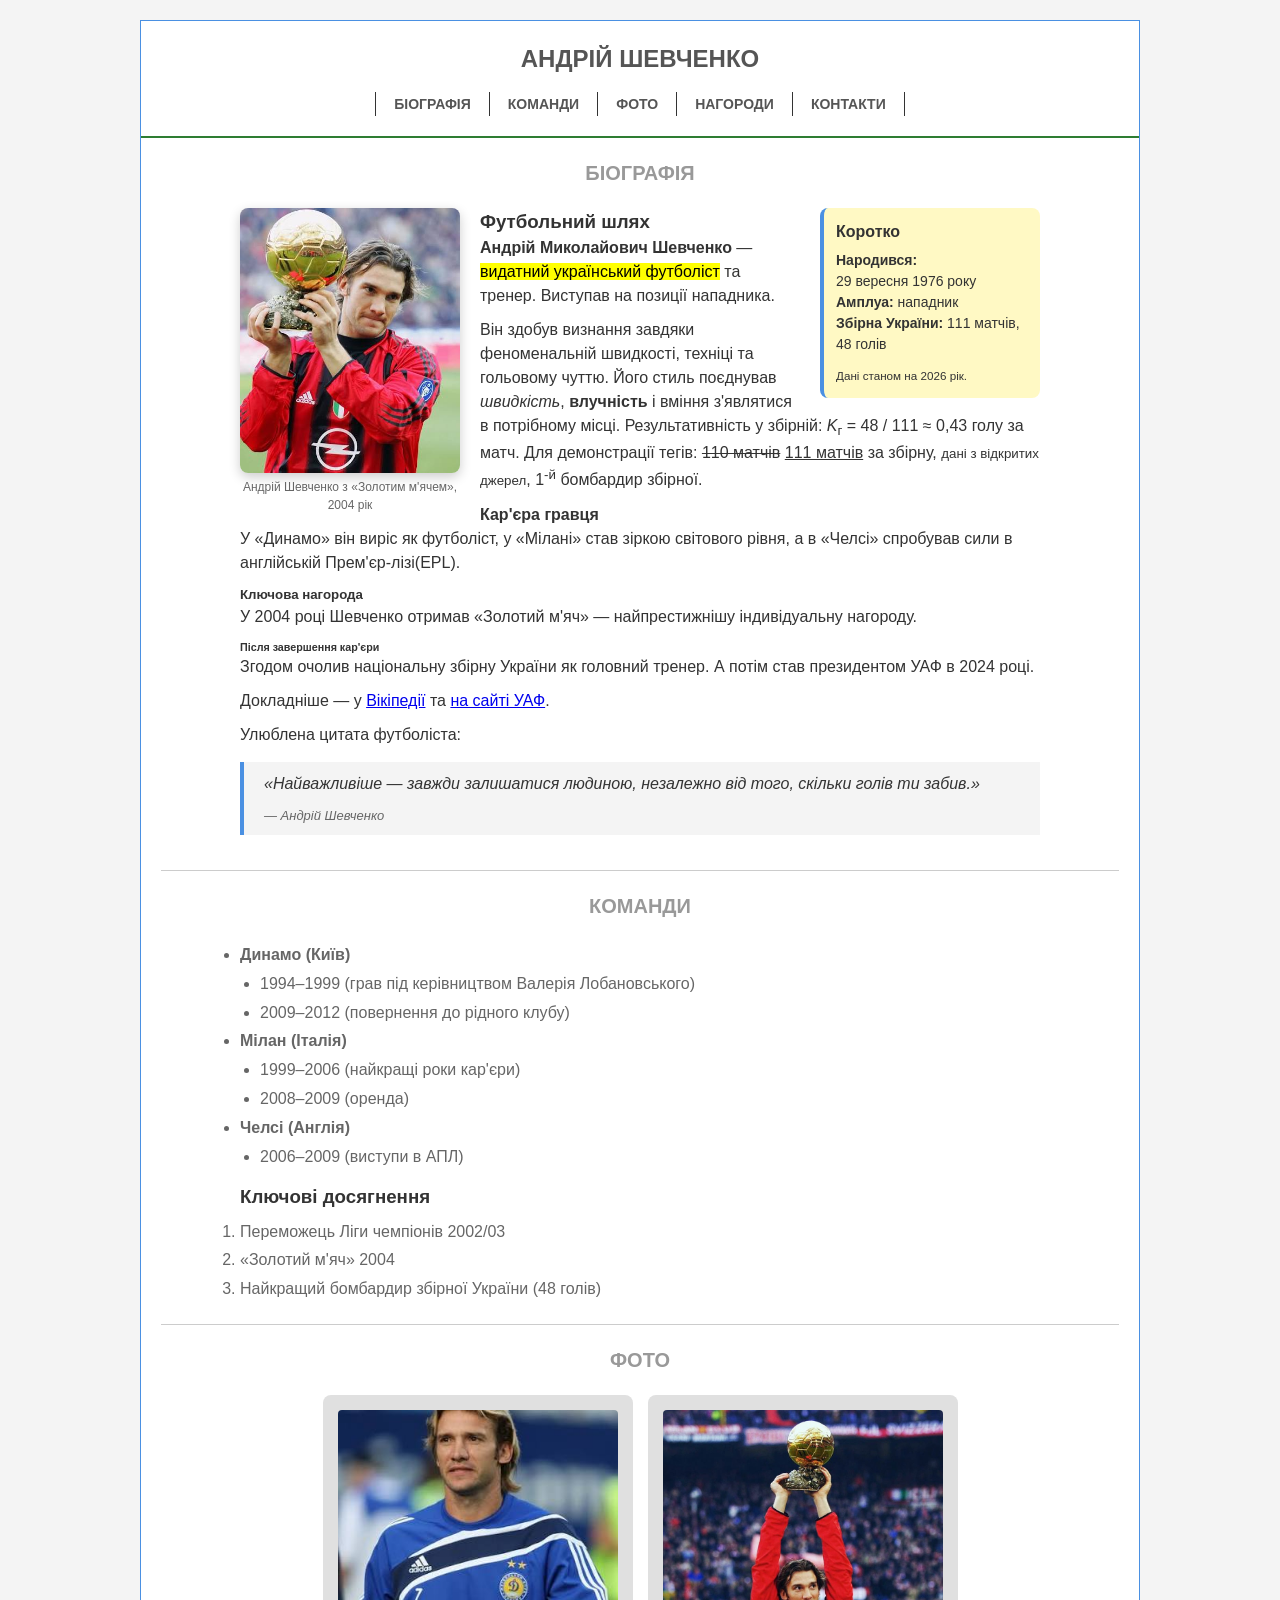
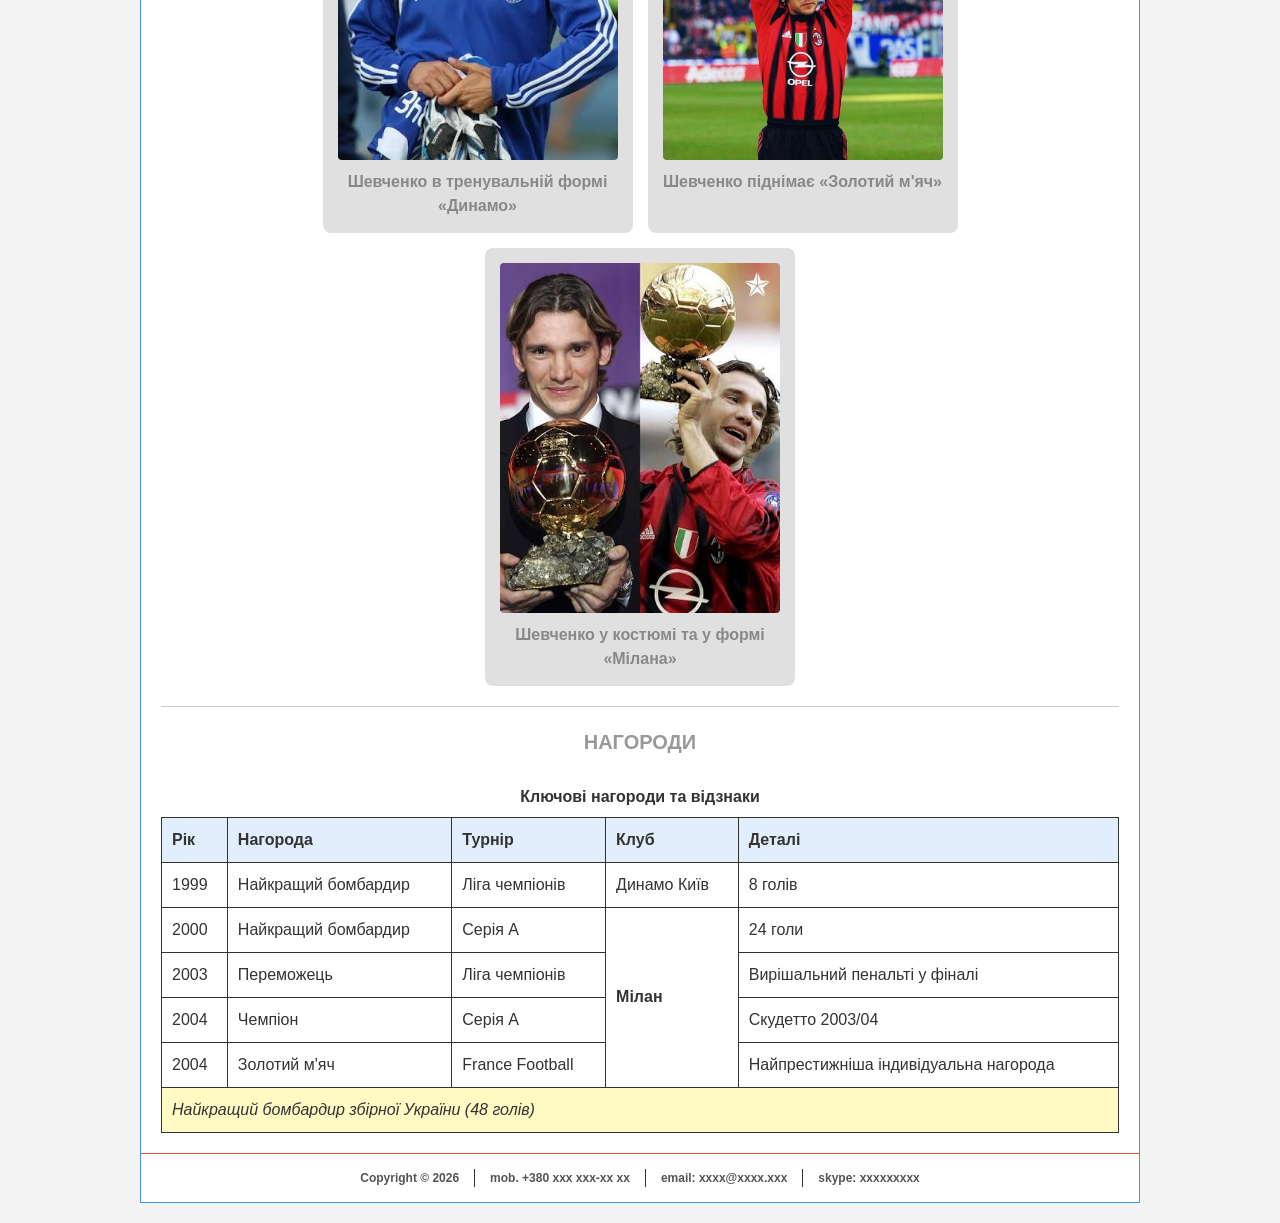
<file: index.html>
<!DOCTYPE html>
<html lang="uk">
<head>
    <meta charset="UTF-8">
    <meta name="viewport" content="width=device-width, initial-scale=1.0">
    <meta name="description" content="Андрій Шевченко — видатний український футболіст і тренер. Біографія, команди, фото та нагороди.">
    <meta name="keywords" content="Андрій Шевченко, футбол, Динамо Київ, Мілан, Золотий м'яч">
    <meta name="author" content="Карпов Михайло Ігорович">
    <title>Андрій Шевченко | Головна</title>
    <link rel="stylesheet" href="css/styles.css">
</head>
<body>
    <a href="#main" class="skip-link">Перейти до контенту</a>

    <div class="page">
        <!-- Шапка сайту -->
        <header class="header">
            <h1 class="header__title">АНДРІЙ ШЕВЧЕНКО</h1>
            <nav class="nav" aria-label="Головне меню">
                <ul class="nav__list">
                    <li class="nav__item"><a class="nav__link" href="#bio">Біографія</a></li>
                    <li class="nav__item"><a class="nav__link" href="#teams">Команди</a></li>
                    <li class="nav__item"><a class="nav__link" href="#photos">Фото</a></li>
                    <li class="nav__item"><a class="nav__link" href="#awards">Нагороди</a></li>
                    <li class="nav__item"><a class="nav__link" href="contact.html">Контакти</a></li>
                </ul>
            </nav>
        </header>

        <main id="main">
            <!-- Біографія -->
            <section id="bio" class="section">
                <h2 class="section__title">Біографія</h2>
                <div class="section__content">
                    <figure class="portrait">
                        <img class="portrait__img" src="images/sheva-main.jpg" alt="Андрій Шевченко з «Золотим м'ячем» у формі «Мілана»">
                        <figcaption class="portrait__caption">Андрій Шевченко з «Золотим м'ячем», 2004 рік</figcaption>
                    </figure>

                    <aside class="facts" aria-label="Коротка довідка">
                        <h3 class="facts__title">Коротко</h3>
                        <p>
                            <strong>Народився:</strong><br>
                            29 вересня 1976 року<br>
                            <strong>Амплуа:</strong> нападник<br>
                            <strong>Збірна України:</strong> 111 матчів, 48 голів
                        </p>
                        <small>Дані станом на 2026 рік.</small>
                    </aside>

                    <article>
                        <h3>Футбольний шлях</h3>
                        <p><strong>Андрій Миколайович Шевченко</strong> — <mark>видатний український футболіст</mark> та тренер. Виступав на позиції нападника.</p>
                        <p>Він здобув визнання завдяки феноменальній швидкості, техніці та гольовому чуттю. Його стиль поєднував <em>швидкість</em>, <strong>влучність</strong> і вміння з'являтися в потрібному місці. Результативність у збірній: <i>K</i><sub>г</sub> = 48 / 111 ≈ 0,43 голу за матч. Для демонстрації тегів: <del>110 матчів</del> <ins>111 матчів</ins> за збірну, <small>дані з відкритих джерел</small>, 1<sup>-й</sup> бомбардир збірної.</p>

                        <h4>Кар'єра гравця</h4>
                        <p>У «Динамо» він виріс як футболіст, у «Мілані» став зіркою світового рівня, а в «Челсі» спробував сили в англійській Прем'єр-лізі(EPL).</p>

                        <h5>Ключова нагорода</h5>
                        <p>У 2004 році Шевченко отримав «Золотий м'яч» — найпрестижнішу індивідуальну нагороду.</p>

                        <h6>Після завершення кар'єри</h6>
                        <p>Згодом очолив національну збірну України як головний тренер. А потім став президентом УАФ в 2024 році.</p>
                        <p>Докладніше — у <a href="https://uk.wikipedia.org/wiki/Шевченко_Андрій_Миколайович" target="_blank" rel="noopener">Вікіпедії</a> та <a href="https://uaf.ua/about-uaf/executive/71" target="_blank" rel="noopener">на сайті УАФ</a>.</p>
                    </article>

                    <p>Улюблена цитата футболіста:</p>
                    <blockquote class="quote" cite="https://uk.wikipedia.org/wiki/Шевченко_Андрій_Миколайович">
                        <p><q>Найважливіше — завжди залишатися людиною, незалежно від того, скільки голів ти забив.</q></p>
                        <cite class="quote__cite">— Андрій Шевченко</cite>
                    </blockquote>
                </div>
            </section>

            <hr class="divider">

            <!-- Команди -->
            <section id="teams" class="section">
                <h2 class="section__title">Команди</h2>
                <div class="section__content">
                    <ul class="teams-list">
                        <li><strong>Динамо (Київ)</strong>
                            <ul>
                                <li>1994–1999 (грав під керівництвом Валерія Лобановського)</li>
                                <li>2009–2012 (повернення до рідного клубу)</li>
                            </ul>
                        </li>
                        <li><strong>Мілан (Італія)</strong>
                            <ul>
                                <li>1999–2006 (найкращі роки кар'єри)</li>
                                <li>2008–2009 (оренда)</li>
                            </ul>
                        </li>
                        <li><strong>Челсі (Англія)</strong>
                            <ul>
                                <li>2006–2009 (виступи в АПЛ)</li>
                            </ul>
                        </li>
                    </ul>

                    <h3 class="subheading">Ключові досягнення</h3>
                    <ol class="teams-list">
                        <li>Переможець Ліги чемпіонів 2002/03</li>
                        <li>«Золотий м'яч» 2004</li>
                        <li>Найкращий бомбардир збірної України (48 голів)</li>
                    </ol>
                </div>
            </section>

            <hr class="divider">

            <!-- Фото -->
            <section id="photos" class="section">
                <h2 class="section__title">Фото</h2>
                <div class="gallery">
                    <!-- 1. Звичайна картинка -->
                    <figure class="gallery__item">
                        <img class="gallery__img" src="images/sheva1.jpg" alt="Андрій Шевченко в тренувальній формі «Динамо»" width="280" height="350">
                        <figcaption>Шевченко в тренувальній формі «Динамо»</figcaption>
                    </figure>

                    <!-- 2. Картинка-посилання -->
                    <figure class="gallery__item">
                        <a class="gallery__link" href="https://uk.wikipedia.org/wiki/Шевченко_Андрій_Миколайович" target="_blank" rel="noopener">
                            <img class="gallery__img" src="images/sheva2.jpg" alt="Андрій Шевченко піднімає «Золотий м'яч» — перейти до Вікіпедії" width="280" height="350">
                        </a>
                        <figcaption>Шевченко піднімає «Золотий м'яч» </figcaption>
                    </figure>

                    <!-- 3. Картинка з картою зон (розмір 280×350 фіксований, тому координати точні) -->
                    <figure class="gallery__item">
                        <img class="gallery__img" src="images/sheva3.jpg" alt="Колаж: Шевченко у костюмі та у формі «Мілана»" width="280" height="350" usemap="#shevamap">
                        <map name="shevamap">
                            <area shape="rect" coords="0,0,140,350" href="https://uk.wikipedia.org/wiki/Шевченко_Андрій_Миколайович" target="_blank" rel="noopener" alt="Біографія Андрія Шевченка">
                            <area shape="rect" coords="140,0,280,350" href="https://uk.wikipedia.org/wiki/Мілан_(футбольний_клуб)" target="_blank" rel="noopener" alt="ФК «Мілан»">
                        </map>
                        <figcaption>Шевченко у костюмі та у формі «Мілана»</figcaption>
                    </figure>
                </div>
            </section>

            <hr class="divider">

            <!-- Нагороди -->
            <section id="awards" class="section">
                <h2 class="section__title">Нагороди</h2>
                <table class="awards">
                    <caption class="awards__caption">Ключові нагороди та відзнаки</caption>
                    <thead>
                        <tr>
                            <th scope="col">Рік</th>
                            <th scope="col">Нагорода</th>
                            <th scope="col">Турнір</th>
                            <th scope="col">Клуб</th>
                            <th scope="col">Деталі</th>
                        </tr>
                    </thead>
                    <tbody>
                        <tr>
                            <td>1999</td>
                            <td>Найкращий бомбардир</td>
                            <td>Ліга чемпіонів</td>
                            <td>Динамо Київ</td>
                            <td>8 голів</td>
                        </tr>
                        <tr>
                            <td>2000</td>
                            <td>Найкращий бомбардир</td>
                            <td>Серія A</td>
                            <th scope="rowgroup" rowspan="4">Мілан</th>
                            <td>24 голи</td>
                        </tr>
                        <tr>
                            <td>2003</td>
                            <td>Переможець</td>
                            <td>Ліга чемпіонів</td>
                            <td>Вирішальний пенальті у фіналі</td>
                        </tr>
                        <tr>
                            <td>2004</td>
                            <td>Чемпіон</td>
                            <td>Серія A</td>
                            <td>Скудетто 2003/04</td>
                        </tr>
                        <tr>
                            <td>2004</td>
                            <td>Золотий м'яч</td>
                            <td>France Football</td>
                            <td>Найпрестижніша індивідуальна нагорода</td>
                        </tr>
                    </tbody>
                    <tfoot>
                        <tr>
                            <td colspan="5" class="awards__merged"><em>Найкращий бомбардир збірної України (48 голів)</em></td>
                        </tr>
                    </tfoot>
                </table>
            </section>
        </main>

        <!-- Підвал -->
        <footer class="footer">
            <ul class="footer__list">
                <li class="footer__item">Copyright &copy; 2026</li>
                <li class="footer__item">mob. +380 xxx xxx-xx xx</li>
                <li class="footer__item">email: xxxx@xxxx.xxx</li>
                <li class="footer__item">skype: xxxxxxxxx</li>
            </ul>
        </footer>
    </div>
</body>
</html>
</file>
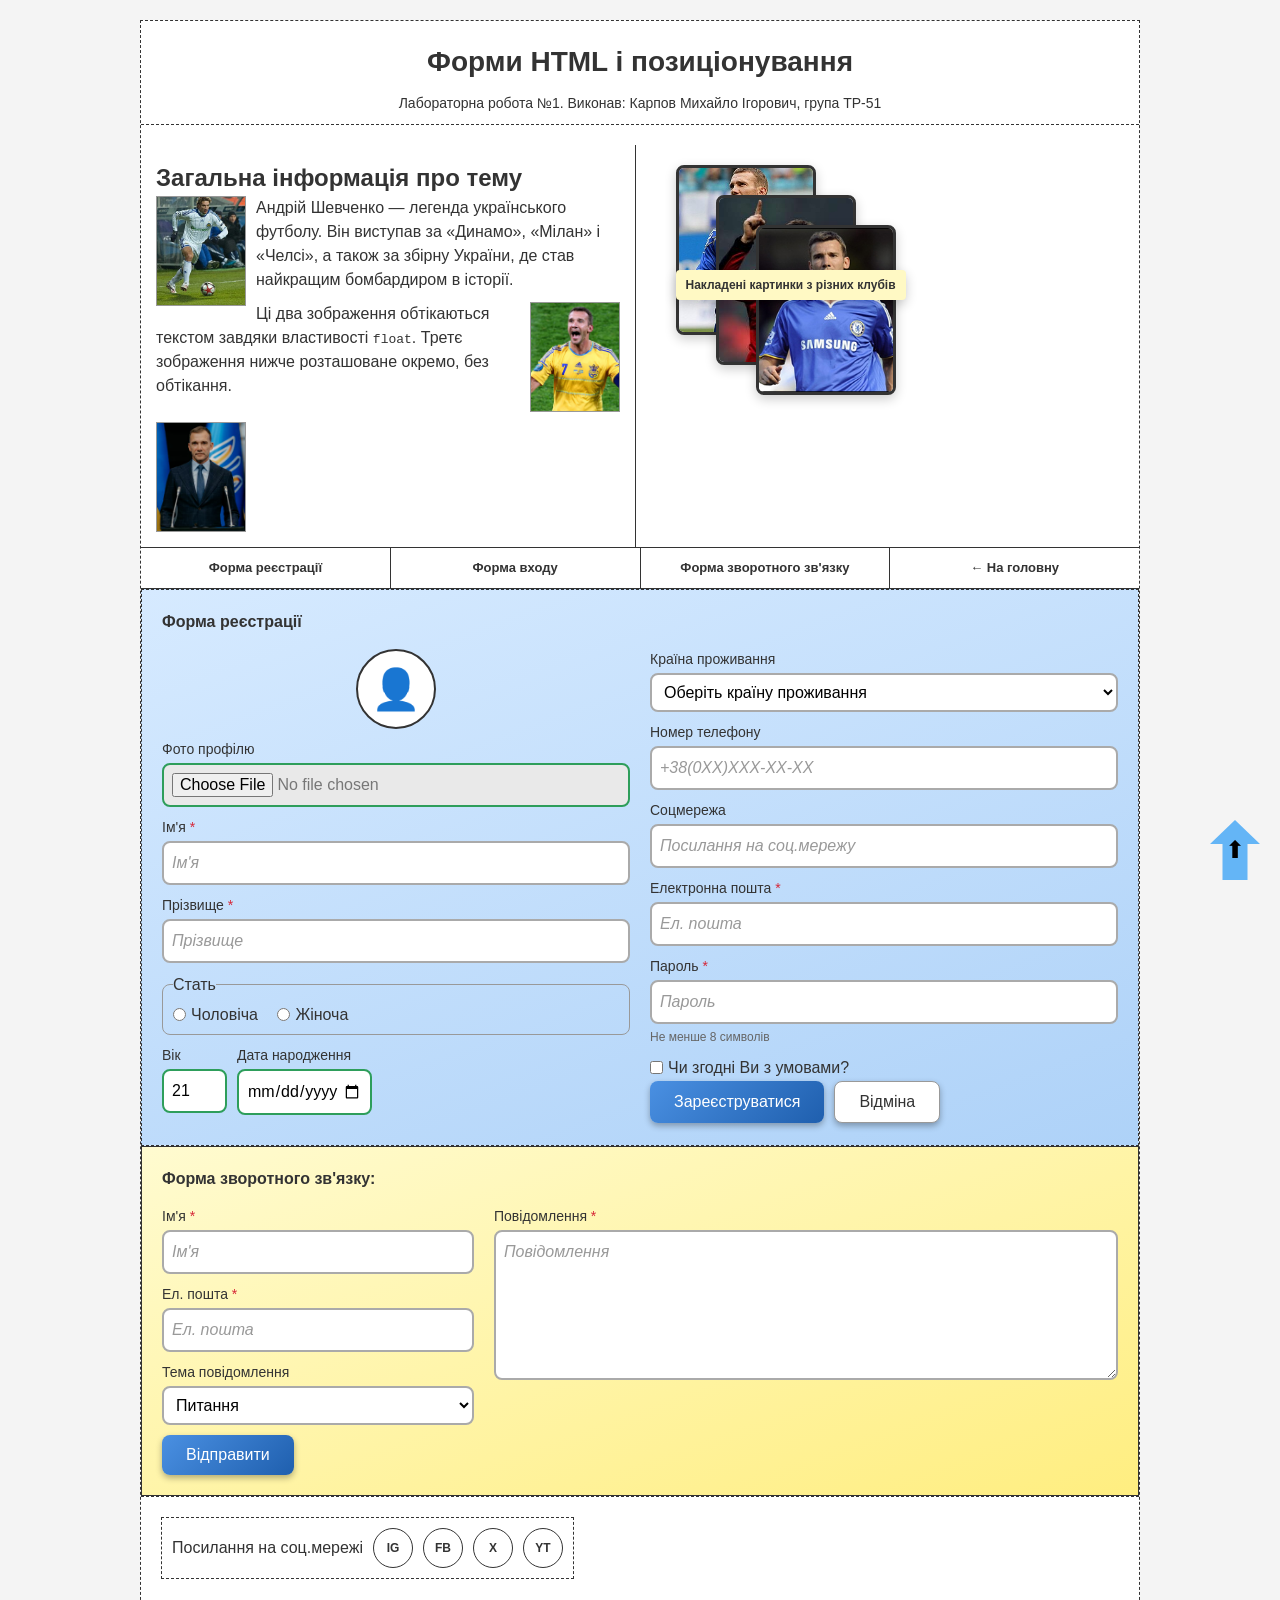
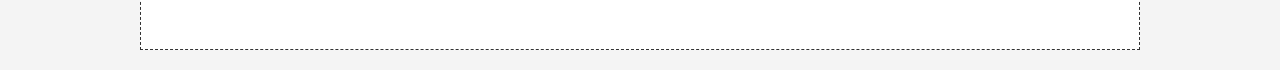
<file: contact.html>
<!DOCTYPE html>
<html lang="uk">
<head>
    <meta charset="UTF-8">
    <meta name="viewport" content="width=device-width, initial-scale=1.0">
    <meta name="description" content="Форми реєстрації, входу та зворотного зв'язку на сайті про Андрія Шевченка.">
    <meta name="author" content="Карпов Михайло Ігорович">
    <title>Форми HTML і позиціонування</title>
    <link rel="stylesheet" href="css/styles.css">
</head>
<body id="top">
    <a href="#main" class="skip-link">Перейти до контенту</a>

    <div class="page page--contact">
        <header>
            <h1 class="page-title">Форми HTML і позиціонування</h1>
            <p class="executor">Лабораторна робота №1. Виконав: Карпов Михайло Ігорович, група ТР-51</p>
        </header>

        <main id="main">
            <!-- Верхній блок: float та absolute -->
            <section class="top-layout">
                <article class="top-layout__text clearfix">
                    <h2>Загальна інформація про тему</h2>
                    <img class="float-img float-img--left" src="images/sheva-float1.jpg" alt="Шевченко у формі «Динамо» з м'ячем">
                    <p>Андрій Шевченко — легенда українського футболу. Він виступав за «Динамо», «Мілан» і «Челсі», а також за збірну України, де став найкращим бомбардиром в історії.</p>
                    <img class="float-img float-img--right" src="images/sheva-float2.jpg" alt="Шевченко святкує гол у формі збірної України">
                    <p>Ці два зображення обтікаються текстом завдяки властивості <code>float</code>. Третє зображення нижче розташоване окремо, без обтікання.</p>
                    <img class="float-img float-img--none" src="images/sheva-nofloat.png" alt="Шевченко під час виступу на тлі синього прапора">
                </article>

                <aside class="abs-zone" aria-label="Приклад абсолютного позиціонування">
                    <img class="abs-box abs-box--red" src="images/sheva-dynamo.jpg" alt="Шевченко у формі «Динамо»">
                    <img class="abs-box abs-box--blue" src="images/sheva-milan.jpg" alt="Шевченко у формі «Мілана»">
                    <img class="abs-box abs-box--orange" src="images/sheva-chelsea.jpg" alt="Шевченко у формі «Челсі»">
                    <p class="abs-zone__label">Накладені картинки з різних клубів</p>
                </aside>
            </section>

            <!-- Sticky-меню -->
            <nav class="menu" aria-label="Меню форм">
                <ul class="menu__list">
                    <li class="menu__item"><a class="menu__link" href="#registration">Форма реєстрації</a></li>
                    <li class="menu__item"><a class="menu__link" href="#login-modal">Форма входу</a></li>
                    <li class="menu__item"><a class="menu__link" href="#feedback">Форма зворотного зв'язку</a></li>
                    <li class="menu__item"><a class="menu__link" href="index.html">← На головну</a></li>
                </ul>
            </nav>

            <!-- Форма реєстрації -->
            <section id="registration">
                <form class="form form--reg" action="#" method="post" enctype="multipart/form-data">
                    <h2 class="form__title">Форма реєстрації</h2>
                    <div class="form__columns">
                        <div class="form__col">
                            <div class="avatar" aria-hidden="true">👤</div>
                            <label class="form__label" for="avatar">Фото профілю</label>
                            <input type="file" id="avatar" name="avatar" accept="image/*">

                            <label class="form__label form__label--required" for="fname">Ім'я</label>
                            <input type="text" id="fname" name="fname" placeholder="Ім'я" required minlength="2" maxlength="30" autocomplete="given-name">

                            <label class="form__label form__label--required" for="lname">Прізвище</label>
                            <input type="text" id="lname" name="lname" placeholder="Прізвище" required minlength="2" maxlength="30" autocomplete="family-name">

                            <fieldset class="form__group">
                                <legend>Стать</legend>
                                <label class="form__inline"><input type="radio" name="gender" value="male" required> Чоловіча</label>
                                <label class="form__inline"><input type="radio" name="gender" value="female"> Жіноча</label>
                            </fieldset>

                            <div class="form__row">
                                <div>
                                    <label class="form__label" for="age">Вік</label>
                                    <input type="number" id="age" name="age" value="21" min="10" max="99" step="1">
                                </div>
                                <div>
                                    <label class="form__label" for="bdate">Дата народження</label>
                                    <input type="date" id="bdate" name="bdate" min="1920-01-01" max="2016-12-31">
                                </div>
                            </div>
                        </div>

                        <div class="form__col">
                            <label class="form__label" for="country">Країна проживання</label>
                            <select id="country" name="country">
                                <option value="">Оберіть країну проживання</option>
                                <optgroup label="Європа">
                                    <option value="ua">Україна</option>
                                    <option value="pl">Польща</option>
                                    <option value="it">Італія</option>
                                </optgroup>
                                <optgroup label="Інші">
                                    <option value="us">США</option>
                                    <option value="ca">Канада</option>
                                </optgroup>
                            </select>

                            <label class="form__label" for="phone">Номер телефону</label>
                            <input type="tel" id="phone" name="phone" placeholder="+38(0XX)XXX-XX-XX" pattern="\+38\(0\d{2}\)\d{3}-\d{2}-\d{2}" title="Формат: +38(0XX)XXX-XX-XX" autocomplete="tel">

                            <label class="form__label" for="social">Соцмережа</label>
                            <input type="url" id="social" name="social" placeholder="Посилання на соц.мережу">

                            <label class="form__label form__label--required" for="email">Електронна пошта</label>
                            <input type="email" id="email" name="email" placeholder="Ел. пошта" required autocomplete="email">

                            <label class="form__label form__label--required" for="password">Пароль</label>
                            <input type="password" id="password" name="password" placeholder="Пароль" required minlength="8" aria-describedby="password-hint" autocomplete="new-password">
                            <small class="form__hint" id="password-hint">Не менше 8 символів</small>

                            <label class="form__inline"><input type="checkbox" name="terms" value="yes" required> Чи згодні Ви з умовами?</label>

                            <div class="form__actions">
                                <button type="submit" class="btn">Зареєструватися</button>
                                <button type="reset" class="btn btn--light">Відміна</button>
                            </div>
                        </div>
                    </div>
                </form>
            </section>

            <!-- Форма зворотного зв'язку -->
            <section id="feedback">
                <form class="form form--feedback" action="#" method="post">
                    <h2 class="form__title">Форма зворотного зв'язку:</h2>
                    <div class="form__columns">
                        <div class="form__col">
                            <label class="form__label form__label--required" for="fb-name">Ім'я</label>
                            <input type="text" id="fb-name" name="name" placeholder="Ім'я" required>

                            <label class="form__label form__label--required" for="fb-email">Ел. пошта</label>
                            <input type="email" id="fb-email" name="email" placeholder="Ел. пошта" required>

                            <label class="form__label" for="fb-topic">Тема повідомлення</label>
                            <select id="fb-topic" name="topic">
                                <option value="question">Питання</option>
                                <option value="suggestion">Пропозиція</option>
                                <option value="error">Помилка на сайті</option>
                            </select>

                            <button type="submit" class="btn">Відправити</button>
                        </div>
                        <div class="form__col form__col--wide">
                            <label class="form__label form__label--required" for="fb-message">Повідомлення</label>
                            <textarea id="fb-message" name="message" placeholder="Повідомлення" required minlength="10" maxlength="500"></textarea>
                        </div>
                    </div>
                </form>
            </section>
        </main>

        <!-- Підвал -->
        <footer class="contact-footer">
            <nav class="socials" aria-label="Соціальні мережі">
                <span>Посилання на соц.мережі</span>
                <a class="socials__link" href="https://www.instagram.com/" target="_blank" rel="noopener" aria-label="Instagram">IG</a>
                <a class="socials__link" href="https://www.facebook.com/" target="_blank" rel="noopener" aria-label="Facebook">FB</a>
                <a class="socials__link" href="https://x.com/" target="_blank" rel="noopener" aria-label="X">X</a>
                <a class="socials__link" href="https://www.youtube.com/" target="_blank" rel="noopener" aria-label="YouTube">YT</a>
            </nav>
        </footer>
    </div>

    <!-- Модальне вікно входу (position: fixed, відкривається через :target) -->
    <div class="modal" id="login-modal" role="dialog" aria-modal="true" aria-labelledby="login-title">
        <form class="form form--login modal__box" action="#" method="post">
            <a class="modal__close" href="#registration" aria-label="Закрити вікно">&times;</a>
            <h2 class="form__title" id="login-title">Форма входу:</h2>
            <label class="form__label" for="login">Логін</label>
            <input type="text" id="login" name="login" placeholder="Логін" required autocomplete="username">
            <label class="form__label" for="login-password">Пароль</label>
            <input type="password" id="login-password" name="password" placeholder="Пароль" required autocomplete="current-password">
            <button type="submit" class="btn">Вхід</button>
        </form>
    </div>

    <!-- Кнопка «вгору» (завжди на місці екрану) -->
    <a href="#top" class="btn-up" aria-label="Нагору">⬆</a>
</body>
</html>
</file>
<file: css/styles.css>
:root {
    --color-text: #333;
    --color-muted: #666;
    --color-bg: #f4f4f4;
    --color-white: #fff;
    --color-border: #333;
    --color-blue: #4a90e2;
    --color-green: #2e7d32;
    --color-red: #e74c3c;
    --color-yellow: #fff9c4;
    --color-ok: #2e9e5b;
    --color-error: #d62839;
    --radius: 8px;
    --shadow: 0 4px 12px rgba(0, 0, 0, 0.2);
    --gap: 20px;
}


/* БАЗОВІ СТИЛІ */
* {
    margin: 0;
    padding: 0;
    box-sizing: border-box;
}

html {
    scroll-behavior: smooth;
    scroll-padding-top: 60px;
}

body {
    padding: var(--gap);
    font-family: Arial, sans-serif;
    line-height: 1.5;
    color: var(--color-text);
    background-color: var(--color-bg);
}

img {
    max-width: 100%;
}

p {
    margin-bottom: 10px;
}


/* СПІЛЬНІ БЛОКИ*/

/*Контейнер сторінки */
.page {
    position: relative;
    max-width: 1000px;
    margin: 0 auto;
    background: var(--color-white);
    border: 1px solid var(--color-blue);
}

.page--contact {
    padding-bottom: 50px;
    border: 1px dashed var(--color-border);
}

/* Шапка */
.header {
    padding: var(--gap);
    text-align: center;
    border-bottom: 2px solid var(--color-green);
}

.header__title {
    margin-bottom: 15px;
    font-size: 24px;
    color: #555;
}

/* Головне меню */
.nav__list {
    display: flex;
    flex-wrap: wrap;
    justify-content: center;
    list-style: none;
}

.nav__item {
    padding: 0 18px;
    border-left: 1px solid var(--color-border);
}

.nav__item:last-child {
    border-right: 1px solid var(--color-border);
}

.nav__link {
    font-size: 14px;
    font-weight: bold;
    text-transform: uppercase;
    text-decoration: none;
    color: #555;
}

.nav__link:hover,
.nav__link:focus-visible {
    color: var(--color-blue);
}

/* Розділ */
.section {
    padding: var(--gap);
    text-align: center;
}

.section__title {
    margin-bottom: var(--gap);
    font-size: 20px;
    text-transform: uppercase;
    color: #999;
}

.section__content {
    max-width: 800px;
    margin: 0 auto;
    text-align: left;
}

/*  Роздільник  */
.divider {
    margin: 0 var(--gap);
    border: 0;
    border-top: 1px solid #ccc;
}

/*  Підвал  */
.footer {
    padding: 15px;
    border-top: 1px solid var(--color-red);
    font-size: 12px;
    font-weight: bold;
    text-align: center;
    color: #555;
}

.footer__list {
    display: flex;
    flex-wrap: wrap;
    justify-content: center;
    list-style: none;
}

.footer__item {
    padding: 0 15px;
    border-left: 1px solid var(--color-border);
}

.footer__item:first-child {
    border-left: 0;
}

/*  Посилання для клавіатурної навігації */
.skip-link {
    position: absolute;
    top: -50px;
    left: 10px;
    padding: 8px 14px;
    background: var(--color-yellow);
    z-index: 300;
}

.skip-link:focus {
    top: 10px;
}


/*  СТОРІНКА index.html */

/*  Біографія  */
.portrait {
    float: left;
    width: 220px;
    margin: 0 20px 10px 0;
}

.portrait__img {
    display: block;
    width: 100%;
    border-radius: var(--radius);
    box-shadow: var(--shadow);
}

.portrait__caption {
    margin-top: 5px;
    font-size: 12px;
    text-align: center;
    color: var(--color-muted);
}

.facts {
    float: right;
    width: 220px;
    margin: 0 0 10px 20px;
    padding: 12px;
    font-size: 14px;
    background: var(--color-yellow);
    border-left: 4px solid var(--color-blue);
    border-radius: var(--radius);
}

.facts__title {
    margin-bottom: 6px;
    font-size: 16px;
}

.quote {
    clear: both;
    margin: 15px 0;
    padding: 10px 20px;
    font-style: italic;
    background: var(--color-bg);
    border-left: 4px solid var(--color-blue);
}

.quote__cite {
    display: block;
    font-size: 13px;
    color: var(--color-muted);
}

.subheading {
    margin: 12px 0 6px;
    clear: none;
}

/*  Команди та досягнення  */
.teams-list {
    line-height: 1.8;
    color: var(--color-muted);
}

.teams-list ul {
    margin-left: 20px;
    list-style-type: disc;
}

.teams-list ol {
    margin-left: 20px;
}

/*  Фотогалерея (картинки мають фіксований розмір, щоб координати <area> завжди збігалися з зображенням)  */
.gallery {
    display: flex;
    flex-wrap: wrap;
    justify-content: center;
    gap: 15px;
}

.gallery__item {
    width: 310px;
    padding: 15px;
    text-align: center;
    font-weight: bold;
    color: #888;
    background: #e0e0e0;
    border-radius: var(--radius);
}

.gallery__img {
    display: block;
    width: 280px;
    max-width: none;
    height: 350px;
    margin-bottom: 10px;
    object-fit: cover;
    border-radius: 4px;
}

.gallery__link:hover .gallery__img,
.gallery__link:focus-visible .gallery__img {
    outline: 3px solid var(--color-blue);
}

/*  Таблиця нагород  */
.awards {
    width: 100%;
    border-collapse: collapse;
}

.awards__caption {
    padding: 8px;
    font-weight: bold;
    caption-side: top;
}

.awards th,
.awards td {
    padding: 10px;
    text-align: left;
    border: 1px solid var(--color-border);
}

.awards thead th {
    background: #e3eefc;
}

.awards__merged {
    text-align: center;
    background: var(--color-yellow);
}

.awards tbody tr:hover td {
    background: #f1f7ff;
}


/* СТОРІНКА contact.html */
.page-title {
    margin: 20px 0 10px;
    font-size: 28px;
    text-align: center;
}

.executor {
    padding-bottom: 10px;
    margin-bottom: var(--gap);
    font-size: 14px;
    text-align: center;
    border-bottom: 1px dashed var(--color-border);
}

/*  Верхній блок: float (ліворуч) та absolute (праворуч)  */
.top-layout {
    display: flex;
    border-bottom: 1px solid var(--color-border);
}

.top-layout__text {
    position: relative;
    flex: 1;
    padding: 15px;
    border-right: 1px solid var(--color-border);
}

.float-img {
    width: 90px;
    height: 110px;
    object-fit: cover;
    border: 1px solid #999;
}

.float-img--left {
    float: left;
    margin: 0 10px 10px 0;
}

.float-img--right {
    float: right;
    margin: 0 0 10px 10px;
}

.float-img--none {
    display: block;
    clear: both;
    margin-top: 10px;
}

.clearfix::after {
    content: "";
    display: table;
    clear: both;
}

.abs-zone {
    position: relative;
    flex: 1;
    min-height: 280px;
    padding: var(--gap);
}

.abs-box {
    position: absolute;
    width: 140px;
    height: 170px;
    border: 3px solid var(--color-border);
    border-radius: var(--radius);
    object-fit: cover;
    box-shadow: var(--shadow);
}

.abs-box--red {
    top: 20px;
    left: 40px;
    z-index: 1;
    background-color: var(--color-red);
    background-blend-mode: multiply;
}

.abs-box--blue {
    top: 50px;
    left: 80px;
    z-index: 2;
    background-color: #3498db;
    background-blend-mode: multiply;
}

.abs-box--orange {
    top: 80px;
    left: 120px;
    z-index: 3;
    background-color: #f39c12;
    background-blend-mode: multiply;
}

.abs-zone__label {
    position: absolute;
    top: 125px;
    left: 40px;
    z-index: 4;
    padding: 6px 10px;
    font-size: 12px;
    font-weight: bold;
    text-align: center;
    background: var(--color-yellow);
    border-radius: 4px;
    box-shadow: var(--shadow);
}

/*  Sticky-меню  */
.menu {
    position: sticky;
    top: 0;
    z-index: 100;
    background: var(--color-white);
    border-bottom: 1px solid var(--color-border);
}

.menu__list {
    display: flex;
    list-style: none;
}

.menu__item {
    flex: 1;
    border-right: 1px solid var(--color-border);
}

.menu__item:last-child {
    border-right: 0;
}

.menu__link {
    display: block;
    padding: 10px;
    font-size: 13px;
    font-weight: bold;
    text-align: center;
    text-decoration: none;
    color: var(--color-text);
    transition: background 0.2s;
}

.menu__link:hover,
.menu__link:focus-visible {
    background: var(--color-yellow);
}

/*  Форми  */
.form {
    padding: var(--gap);
    border-bottom: 1px dashed var(--color-border);
}

.form--reg {
    background: linear-gradient(160deg, #d6eaff, #aed2f8);
    border: 1px dashed var(--color-border);
}

.form--feedback {
    background: linear-gradient(160deg, #fffbd0, #ffee80);
    border: 1px solid var(--color-border);
}

.form--login {
    background: linear-gradient(160deg, #d9f2da, #b4dfb6);
    border: 1px dashed var(--color-border);
}

.form__title {
    margin-bottom: 15px;
    font-size: 16px;
}

.form__columns {
    display: flex;
    gap: var(--gap);
}

.form__col {
    flex: 1;
}

.form__col--wide {
    flex: 2;
}

.form__label {
    display: block;
    margin-bottom: 3px;
    font-size: 14px;
}

.form__label--required::after {
    content: " *";
    color: var(--color-error);
}

.form__hint {
    display: block;
    margin: -6px 0 10px;
    font-size: 12px;
    color: var(--color-muted);
}

.form__group {
    margin-bottom: 10px;
    padding: 6px 10px;
    border: 1px solid #999;
    border-radius: var(--radius);
}

.form__inline {
    display: inline-flex;
    gap: 5px;
    align-items: center;
    margin-right: 15px;
}

.form__row {
    display: flex;
    gap: 10px;
}

.form__actions {
    display: flex;
    gap: 10px;
}

.avatar {
    display: flex;
    justify-content: center;
    align-items: center;
    width: 80px;
    height: 80px;
    margin: 0 auto 10px;
    font-size: 40px;
    background: var(--color-white);
    border: 2px solid var(--color-border);
    border-radius: 50%;
}

/* Поля вводу */
input,
select,
textarea {
    width: 100%;
    margin-bottom: 10px;
    padding: 8px;
    font: inherit;
    background: var(--color-white);
    border: 2px solid #aaa;
    border-radius: var(--radius);
    transition: border-color 0.2s, box-shadow 0.2s;
}

input[type="radio"],
input[type="checkbox"] {
    width: auto;
    margin-bottom: 0;
}

textarea {
    height: 150px;
    resize: vertical;
}

input:hover,
select:hover,
textarea:hover {
    border-color: var(--color-blue);
}

input:focus,
select:focus,
textarea:focus {
    outline: none;
    border-color: #1f5fae;
    box-shadow: 0 0 0 4px rgba(74, 144, 226, 0.4);
    animation: focus-pulse 0.5s ease-out;
}

input:not(:placeholder-shown):valid,
textarea:not(:placeholder-shown):valid {
    border-color: var(--color-ok);
}

input:not(:placeholder-shown):invalid,
textarea:not(:placeholder-shown):invalid {
    border-color: var(--color-error);
}

input:disabled,
input:read-only {
    color: #777;
    background: #e9e9e9;
}

::placeholder {
    font-style: italic;
    color: #999;
}

@keyframes focus-pulse {
    0%   { transform: scale(1); }
    50%  { transform: scale(1.02); }
    100% { transform: scale(1); }
}

/*  Кнопки  */
.btn {
    padding: 8px 24px;
    font: inherit;
    cursor: pointer;
    color: var(--color-white);
    background: linear-gradient(135deg, #4a90e2, #1f5fae);
    border: 0;
    border-radius: var(--radius);
    box-shadow: 0 3px 6px rgba(0, 0, 0, 0.3);
    transition: transform 0.15s, box-shadow 0.15s;
}

.btn:hover {
    transform: translateY(-2px);
    box-shadow: var(--shadow);
}

.btn:active {
    transform: translateY(1px);
    box-shadow: 0 1px 2px rgba(0, 0, 0, 0.4);
}

.btn:focus-visible {
    outline: 3px solid #ffb300;
    outline-offset: 2px;
}

.btn--light {
    color: var(--color-text);
    background: var(--color-white);
    border: 1px solid #999;
}

/*  Модальне вікно (position: fixed, відкривається через :target)  */
.modal {
    position: fixed;
    top: 0;
    right: 0;
    bottom: 0;
    left: 0;
    z-index: 200;
    display: none;
    justify-content: center;
    align-items: center;
    background: rgba(0, 0, 0, 0.6);
}

.modal:target {
    display: flex;
}

.modal__box {
    position: relative;
    width: min(340px, 92vw);
    border-radius: var(--radius);
    box-shadow: var(--shadow);
    animation: modal-pop 0.3s ease-out;
}

.modal__close {
    position: absolute;
    top: 6px;
    right: 12px;
    font-size: 26px;
    text-decoration: none;
    color: var(--color-text);
}

@keyframes modal-pop {
    from { opacity: 0; transform: scale(0.85); }
    to   { opacity: 1; transform: scale(1); }
}

/*  Соцмережі та кнопка «вгору»  */
.contact-footer {
    padding: var(--gap);
    border-top: 1px dashed var(--color-border);
}

.socials {
    display: flex;
    align-items: center;
    gap: 10px;
    width: max-content;
    padding: 10px;
    border: 1px dashed var(--color-border);
}

.socials__link {
    display: flex;
    justify-content: center;
    align-items: center;
    width: 40px;
    height: 40px;
    font-size: 12px;
    font-weight: bold;
    text-decoration: none;
    color: var(--color-text);
    background: var(--color-white);
    border: 1px solid var(--color-border);
    border-radius: 50%;
    transition: background 0.2s, transform 0.2s;
}

.socials__link:hover {
    background: var(--color-yellow);
    transform: translateY(-3px);
}

.btn-up {
    position: fixed;
    right: 20px;
    bottom: 20px;
    z-index: 100;
    display: flex;
    justify-content: center;
    align-items: center;
    width: 50px;
    height: 60px;
    font-size: 24px;
    text-decoration: none;
    color: #000;
    background: #64b5f6;
    clip-path: polygon(50% 0%, 100% 40%, 75% 40%, 75% 100%, 25% 100%, 25% 40%, 0% 40%);
}

.btn-up:hover {
    background: #90caf9;
}


/* АДАПТИВНІСТЬ */
@media (max-width: 760px) {
    .portrait,
    .facts {
        float: none;
        width: auto;
        max-width: 260px;
        margin: 0 auto 15px;
    }

    .top-layout,
    .form__columns {
        flex-direction: column;
    }

    .top-layout__text {
        border-right: 0;
        border-bottom: 1px solid var(--color-border);
    }

    .menu__list {
        flex-wrap: wrap;
    }

    .menu__item {
        flex: 1 1 45%;
    }
}

@media (prefers-reduced-motion: reduce) {
    *,
    *::before,
    *::after {
        animation: none !important;
        transition: none !important;
        scroll-behavior: auto !important;
    }
}
</file>
